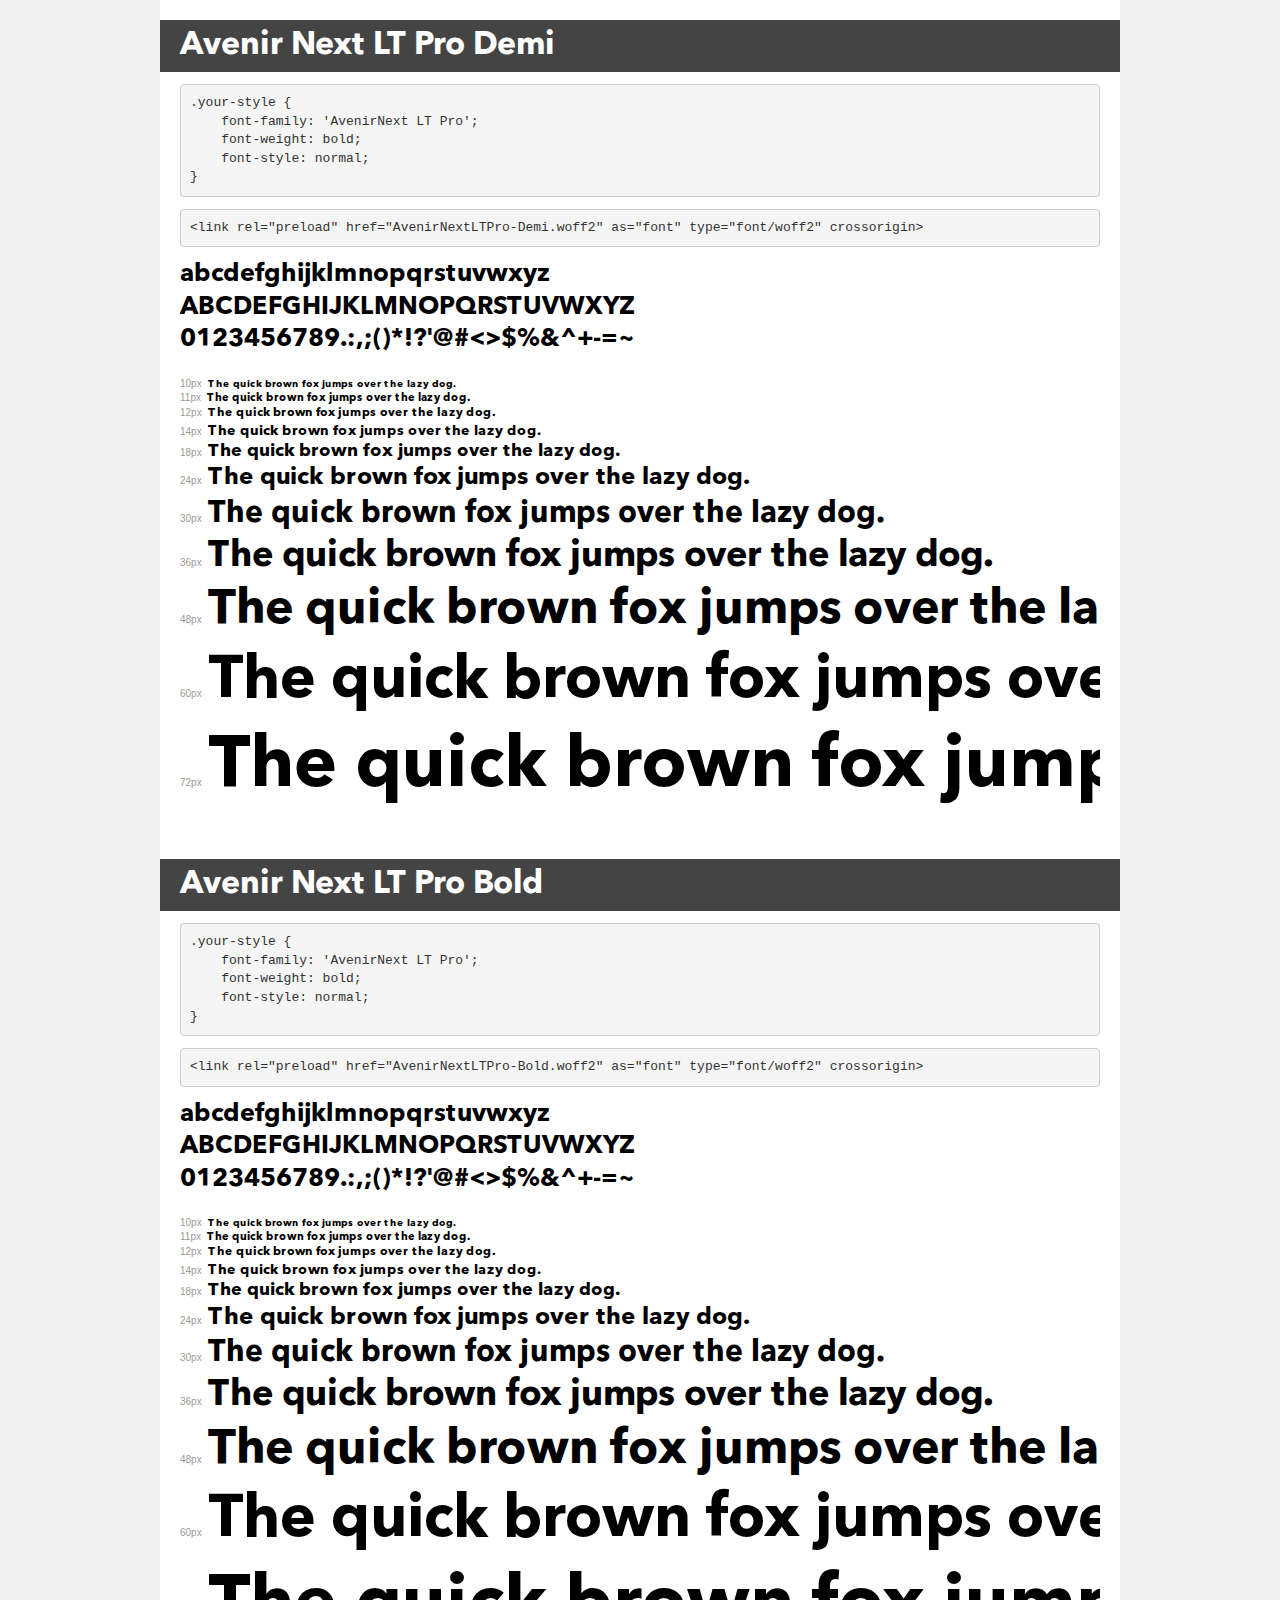
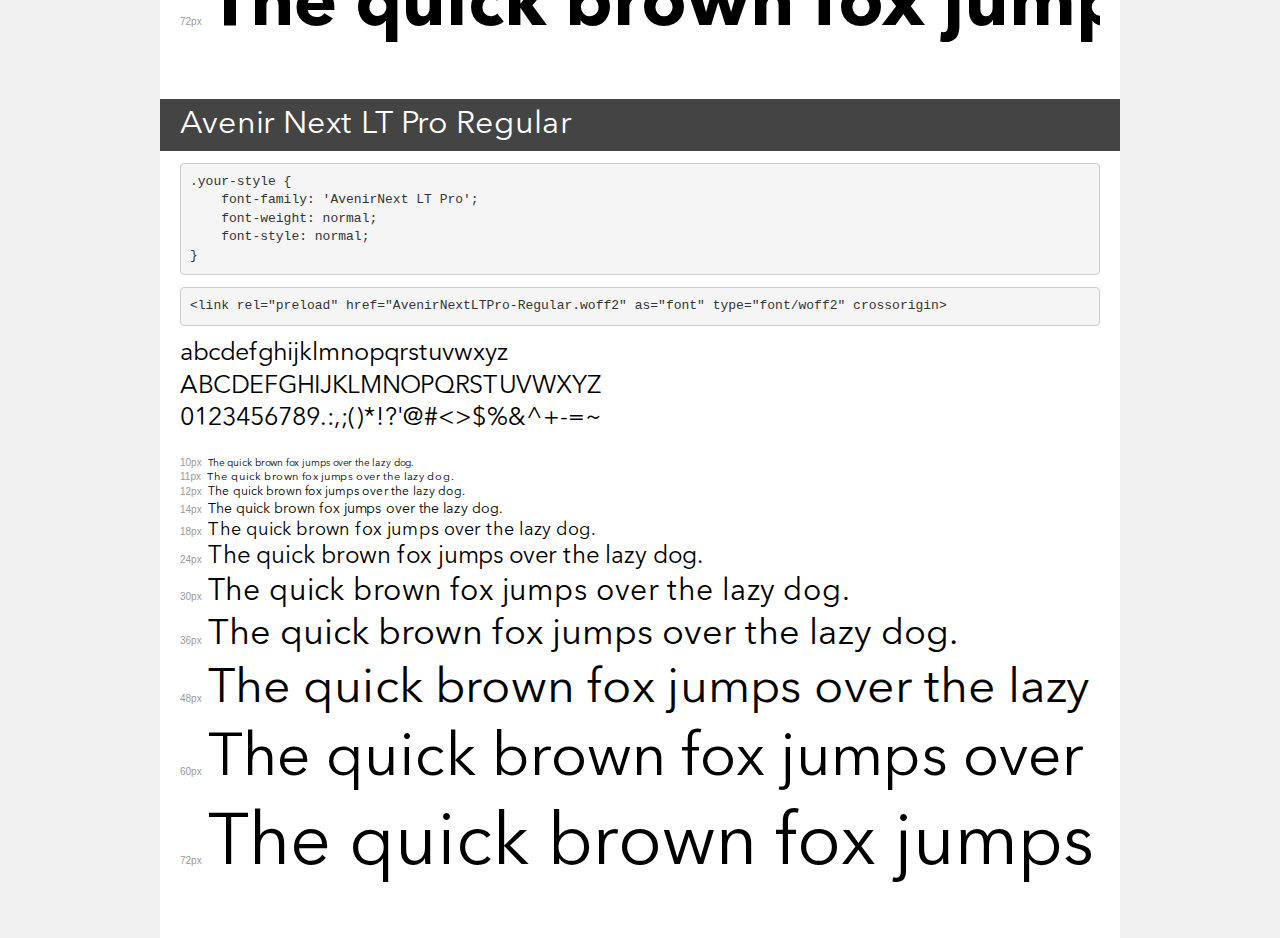
<file: assets/Font/demo.html>
<!DOCTYPE html>
<html lang="en">
<head>
    <meta charset="utf-8">
    <meta http-equiv="X-UA-Compatible" content="IE=edge">
    <meta name="viewport" content="width=device-width, initial-scale=1">
    <meta name="robots" content="noindex, noarchive">
    <meta name="format-detection" content="telephone=no">
    <title>Transfonter demo</title>
    <link href="stylesheet.css" rel="stylesheet">
    <style>
        /*
        http://meyerweb.com/eric/tools/css/reset/
        v2.0 | 20110126
        License: none (public domain)
        */
        html, body, div, span, applet, object, iframe,
        h1, h2, h3, h4, h5, h6, p, blockquote, pre,
        a, abbr, acronym, address, big, cite, code,
        del, dfn, em, img, ins, kbd, q, s, samp,
        small, strike, strong, sub, sup, tt, var,
        b, u, i, center,
        dl, dt, dd, ol, ul, li,
        fieldset, form, label, legend,
        table, caption, tbody, tfoot, thead, tr, th, td,
        article, aside, canvas, details, embed,
        figure, figcaption, footer, header, hgroup,
        menu, nav, output, ruby, section, summary,
        time, mark, audio, video {
            margin: 0;
            padding: 0;
            border: 0;
            font-size: 100%;
            font: inherit;
            vertical-align: baseline;
        }
        /* HTML5 display-role reset for older browsers */
        article, aside, details, figcaption, figure,
        footer, header, hgroup, menu, nav, section {
            display: block;
        }
        body {
            line-height: 1;
        }
        ol, ul {
            list-style: none;
        }
        blockquote, q {
            quotes: none;
        }
        blockquote:before, blockquote:after,
        q:before, q:after {
            content: '';
            content: none;
        }
        table {
            border-collapse: collapse;
            border-spacing: 0;
        }
        /* demo styles */
        body {
            background: #f0f0f0;
            color: #000;
        }
        .page {
            background: #fff;
            width: 920px;
            margin: 0 auto;
            padding: 20px 20px 0 20px;
            overflow: hidden;
        }
        .font-container {
            overflow-x: auto;
            overflow-y: hidden;
            margin-bottom: 40px;
            line-height: 1.3;
            white-space: nowrap;
            padding-bottom: 5px;
        }
        h1 {
            position: relative;
            background: #444;
            font-size: 32px;
            color: #fff;
            padding: 10px 20px;
            margin: 0 -20px 12px -20px;
        }
        .letters {
            font-size: 25px;
            margin-bottom: 20px;
        }
        .s10:before {
            content: '10px';
        }
        .s11:before {
            content: '11px';
        }
        .s12:before {
            content: '12px';
        }
        .s14:before {
            content: '14px';
        }
        .s18:before {
            content: '18px';
        }
        .s24:before {
            content: '24px';
        }
        .s30:before {
            content: '30px';
        }
        .s36:before {
            content: '36px';
        }
        .s48:before {
            content: '48px';
        }
        .s60:before {
            content: '60px';
        }
        .s72:before {
            content: '72px';
        }
        .s10:before, .s11:before, .s12:before, .s14:before,
        .s18:before, .s24:before, .s30:before, .s36:before,
        .s48:before, .s60:before, .s72:before {
            font-family: Arial, sans-serif;
            font-size: 10px;
            font-weight: normal;
            font-style: normal;
            color: #999;
            padding-right: 6px;
        }
        pre {
            display: block;
            padding: 9px;
            margin: 0 0 12px;
            font-family: Monaco, Menlo, Consolas, "Courier New", monospace;
            font-size: 13px;
            line-height: 1.428571429;
            color: #333;
            font-weight: normal;
            font-style: normal;
            background-color: #f5f5f5;
            border: 1px solid #ccc;
            overflow-x: auto;
            border-radius: 4px;
        }
        /* responsive */
        @media (max-width: 959px) {
            .page {
                width: auto;
                margin: 0;
            }
        }
    </style>
</head>
<body>
<div class="page">
    <div class="demo">
        <h1 style="font-family: 'AvenirNext LT Pro'; font-weight: bold; font-style: normal;">Avenir Next LT Pro Demi</h1>
        <pre title="Usage">.your-style {
    font-family: 'AvenirNext LT Pro';
    font-weight: bold;
    font-style: normal;
}</pre>
        <pre title="Preload (optional)">
&lt;link rel=&quot;preload&quot; href=&quot;AvenirNextLTPro-Demi.woff2&quot; as=&quot;font&quot; type=&quot;font/woff2&quot; crossorigin&gt;</pre>
        <div class="font-container" style="font-family: 'AvenirNext LT Pro'; font-weight: bold; font-style: normal;">
            <p class="letters">
                abcdefghijklmnopqrstuvwxyz<br>
ABCDEFGHIJKLMNOPQRSTUVWXYZ<br>
                0123456789.:,;()*!?'@#&lt;&gt;$%&^+-=~
            </p>
            <p class="s10" style="font-size: 10px;">The quick brown fox jumps over the lazy dog.</p>
            <p class="s11" style="font-size: 11px;">The quick brown fox jumps over the lazy dog.</p>
            <p class="s12" style="font-size: 12px;">The quick brown fox jumps over the lazy dog.</p>
            <p class="s14" style="font-size: 14px;">The quick brown fox jumps over the lazy dog.</p>
            <p class="s18" style="font-size: 18px;">The quick brown fox jumps over the lazy dog.</p>
            <p class="s24" style="font-size: 24px;">The quick brown fox jumps over the lazy dog.</p>
            <p class="s30" style="font-size: 30px;">The quick brown fox jumps over the lazy dog.</p>
            <p class="s36" style="font-size: 36px;">The quick brown fox jumps over the lazy dog.</p>
            <p class="s48" style="font-size: 48px;">The quick brown fox jumps over the lazy dog.</p>
            <p class="s60" style="font-size: 60px;">The quick brown fox jumps over the lazy dog.</p>
            <p class="s72" style="font-size: 72px;">The quick brown fox jumps over the lazy dog.</p>
        </div>
    </div>

    <div class="demo">
        <h1 style="font-family: 'AvenirNext LT Pro'; font-weight: bold; font-style: normal;">Avenir Next LT Pro Bold</h1>
        <pre title="Usage">.your-style {
    font-family: 'AvenirNext LT Pro';
    font-weight: bold;
    font-style: normal;
}</pre>
        <pre title="Preload (optional)">
&lt;link rel=&quot;preload&quot; href=&quot;AvenirNextLTPro-Bold.woff2&quot; as=&quot;font&quot; type=&quot;font/woff2&quot; crossorigin&gt;</pre>
        <div class="font-container" style="font-family: 'AvenirNext LT Pro'; font-weight: bold; font-style: normal;">
            <p class="letters">
                abcdefghijklmnopqrstuvwxyz<br>
ABCDEFGHIJKLMNOPQRSTUVWXYZ<br>
                0123456789.:,;()*!?'@#&lt;&gt;$%&^+-=~
            </p>
            <p class="s10" style="font-size: 10px;">The quick brown fox jumps over the lazy dog.</p>
            <p class="s11" style="font-size: 11px;">The quick brown fox jumps over the lazy dog.</p>
            <p class="s12" style="font-size: 12px;">The quick brown fox jumps over the lazy dog.</p>
            <p class="s14" style="font-size: 14px;">The quick brown fox jumps over the lazy dog.</p>
            <p class="s18" style="font-size: 18px;">The quick brown fox jumps over the lazy dog.</p>
            <p class="s24" style="font-size: 24px;">The quick brown fox jumps over the lazy dog.</p>
            <p class="s30" style="font-size: 30px;">The quick brown fox jumps over the lazy dog.</p>
            <p class="s36" style="font-size: 36px;">The quick brown fox jumps over the lazy dog.</p>
            <p class="s48" style="font-size: 48px;">The quick brown fox jumps over the lazy dog.</p>
            <p class="s60" style="font-size: 60px;">The quick brown fox jumps over the lazy dog.</p>
            <p class="s72" style="font-size: 72px;">The quick brown fox jumps over the lazy dog.</p>
        </div>
    </div>

    <div class="demo">
        <h1 style="font-family: 'AvenirNext LT Pro'; font-weight: normal; font-style: normal;">Avenir Next LT Pro Regular</h1>
        <pre title="Usage">.your-style {
    font-family: 'AvenirNext LT Pro';
    font-weight: normal;
    font-style: normal;
}</pre>
        <pre title="Preload (optional)">
&lt;link rel=&quot;preload&quot; href=&quot;AvenirNextLTPro-Regular.woff2&quot; as=&quot;font&quot; type=&quot;font/woff2&quot; crossorigin&gt;</pre>
        <div class="font-container" style="font-family: 'AvenirNext LT Pro'; font-weight: normal; font-style: normal;">
            <p class="letters">
                abcdefghijklmnopqrstuvwxyz<br>
ABCDEFGHIJKLMNOPQRSTUVWXYZ<br>
                0123456789.:,;()*!?'@#&lt;&gt;$%&^+-=~
            </p>
            <p class="s10" style="font-size: 10px;">The quick brown fox jumps over the lazy dog.</p>
            <p class="s11" style="font-size: 11px;">The quick brown fox jumps over the lazy dog.</p>
            <p class="s12" style="font-size: 12px;">The quick brown fox jumps over the lazy dog.</p>
            <p class="s14" style="font-size: 14px;">The quick brown fox jumps over the lazy dog.</p>
            <p class="s18" style="font-size: 18px;">The quick brown fox jumps over the lazy dog.</p>
            <p class="s24" style="font-size: 24px;">The quick brown fox jumps over the lazy dog.</p>
            <p class="s30" style="font-size: 30px;">The quick brown fox jumps over the lazy dog.</p>
            <p class="s36" style="font-size: 36px;">The quick brown fox jumps over the lazy dog.</p>
            <p class="s48" style="font-size: 48px;">The quick brown fox jumps over the lazy dog.</p>
            <p class="s60" style="font-size: 60px;">The quick brown fox jumps over the lazy dog.</p>
            <p class="s72" style="font-size: 72px;">The quick brown fox jumps over the lazy dog.</p>
        </div>
    </div>

</div>
</body>
</html>
</file>
<file: assets/Font/stylesheet.css>
@font-face {
    font-family: 'AvenirNext LT Pro';
    src: url('AvenirNextLTPro-Demi.woff2') format('woff2'),
        url('AvenirNextLTPro-Demi.woff') format('woff');
    font-weight: bold;
    font-style: normal;
    font-display: swap;
}

@font-face {
    font-family: 'AvenirNext LT Pro';
    src: url('AvenirNextLTPro-Bold.woff2') format('woff2'),
        url('AvenirNextLTPro-Bold.woff') format('woff');
    font-weight: bold;
    font-style: normal;
    font-display: swap;
}

@font-face {
    font-family: 'AvenirNext LT Pro';
    src: url('AvenirNextLTPro-Regular.woff2') format('woff2'),
        url('AvenirNextLTPro-Regular.woff') format('woff');
    font-weight: normal;
    font-style: normal;
    font-display: swap;
}
</file>
